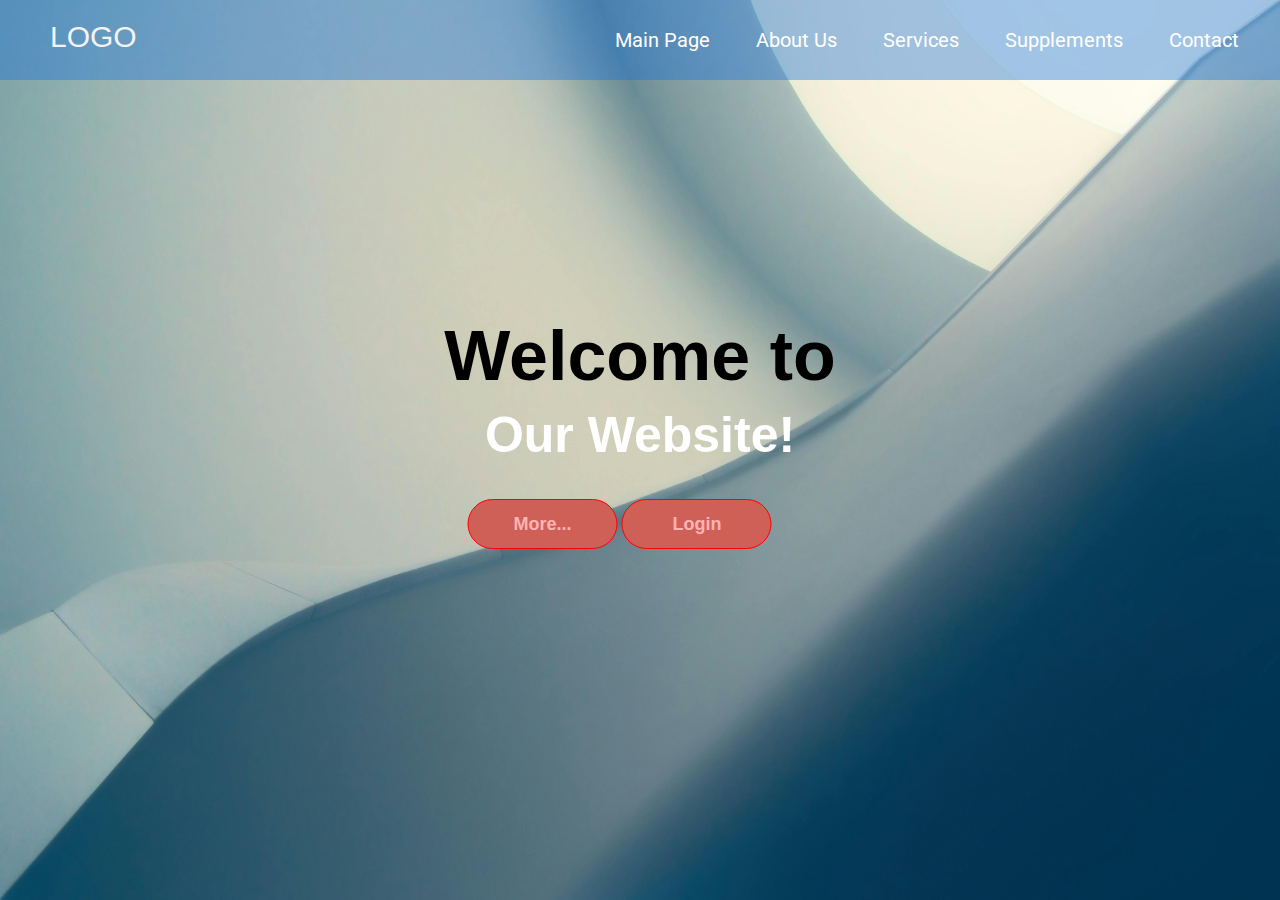
<file: index.html>
<!DOCTYPE html>
<html lang="en">
<head>
    <meta charset="UTF-8">
    <meta name="viewport" content="width=device-width, initial-scale=1.0">
    <title>Basic WebSite</title>
    <link rel="stylesheet" href="style.css">
</head>
<body>
    <div class="container">
        <div class="navbar">
            <div class="logo">
                <a href="#">LOGO</a>
            </div>
            <ul>
               <li class="active"><a target="_blank" href="cars.html">Main Page</a></li>
               <li><a href="#">About Us</a></li>
               <li><a href="#">Services</a></li>
               <li><a href="#">Supplements</a></li>
               <li><a href="https://www.instagram.com/miralemov43/" target="_blank">Contact</a></li>
            </ul>
        </div>
        <div class="center">
            <h1>Welcome to</h1>
            <h2>Our Website!</h2>
            <div class="buttons">
                <button>More...</button>
                <button><a href="loginpage.html" target="_blank">Login</a></button>

            </div>
        </div>
    </div>
    
</body>
</html>
</file>
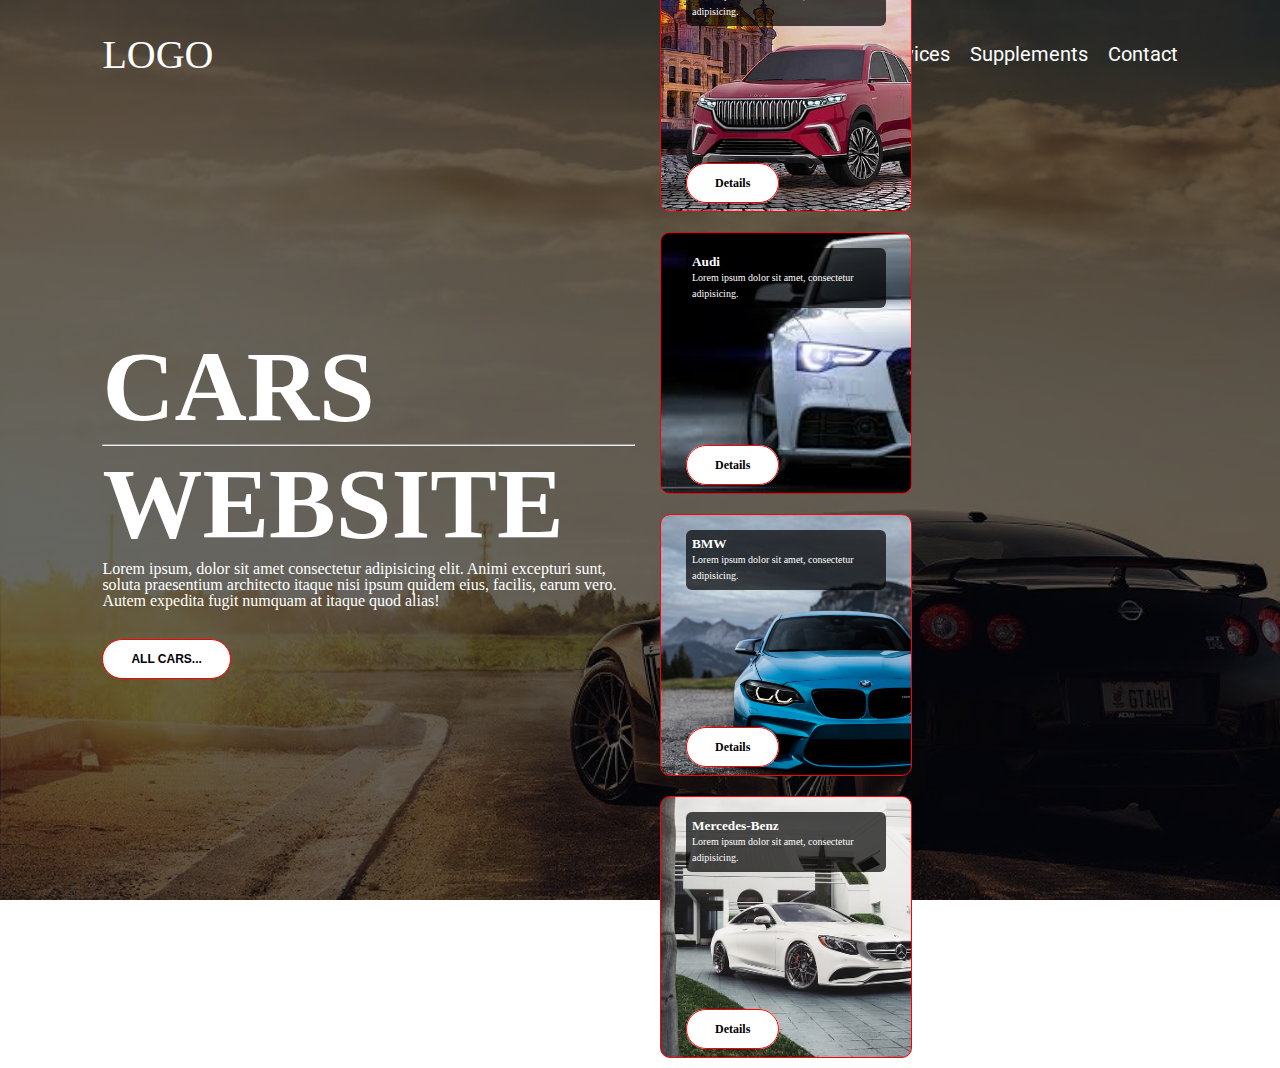
<file: cars.html>
<!DOCTYPE html>
<html lang="en">
<head>
    <meta charset="UTF-8">
    <meta name="viewport" content="width=device-width, initial-scale=1.0">
    <title>Main Page</title>
    <link rel="stylesheet" href="carstyle.css">
</head>
<body>
    <div class="container">
        <div class="navbar">
            <a href="#" class="logo" style="text-decoration: none; font-size: 40px; color: #fff;">
                LOGO
            </a>
            <nav> 
                <ul>
                    <li><a href="#" class="nvb">About Us</a></li>
                    <li><a href="#" class="nvb">Services</a></li>
                    <li><a href="#" class="nvb">Supplements</a></li>
                    <li><a href="https://www.instagram.com/miralemov43/" class="nvb">Contact</a></li>
                </ul>
            </nav>
        </div>
        <div class="row">
            <div class="col">
                <h1>CARS
                    <hr>
                    WEBSITE
                </h1>
                <p class="description">
                    Lorem ipsum, dolor sit amet consectetur adipisicing elit. Animi excepturi sunt, soluta praesentium architecto itaque nisi ipsum quidem eius, facilis, earum vero. Autem expedita fugit numquam at itaque quod alias!
                </p>
                <button class="btn"><a href="https://turbo.az/" target="_blank">ALL CARS...</a></button>
            </div>
            <div class="col">
                <div class="cards">
                    <div class="card card-1">
                        <div class="card-head" >
                            <h5>Togg</h5>
                            <p>Lorem ipsum dolor sit amet, consectetur adipisicing.</p>
                        </div>
                         <div class="card-bottom">
                                <a target="_blank" href="https://turbo.az/autos?q%5Bmake%5D%5B%5D=413" class="btn">Details</a>
                            </div>
                        

                    </div>
                    <div class="card card-2">
                        <div class="card-head">
                            <h5>Audi</h5>
                            <p>Lorem ipsum dolor sit amet, consectetur adipisicing.</p>
                        </div>
                        <div class="card-bottom">
                            <a target="_blank" href="https://turbo.az/autos?q%5Bsort%5D=&q%5Bmake%5D%5B%5D=9&q%5Bmodel%5D%5B%5D=&q%5Bused%5D=&q%5Bregion%5D%5B%5D=&q%5Bprice_from%5D=&q%5Bprice_to%5D=&q%5Bcurrency%5D=azn&q%5Bloan%5D=0&q%5Bbarter%5D=0&q%5Bcategory%5D%5B%5D=&q%5Byear_from%5D=&q%5Byear_to%5D=&q%5Bcolor%5D%5B%5D=&q%5Bfuel_type%5D%5B%5D=&q%5Bgear%5D%5B%5D=&q%5Btransmission%5D%5B%5D=&q%5Bengine_volume_from%5D=&q%5Bengine_volume_to%5D=&q%5Bpower_from%5D=&q%5Bpower_to%5D=&q%5Bmileage_from%5D=&q%5Bmileage_to%5D=&q%5Bonly_shops%5D=&q%5Bprior_owners_count%5D%5B%5D=&q%5Bseats_count%5D%5B%5D=&q%5Bmarket%5D%5B%5D=&q%5Bcrashed%5D=1&q%5Bpainted%5D=1&q%5Bfor_spare_parts%5D=0&q%5Bavailability_status%5D=" class="btn">Details</a>
                        </div>

                    </div>
                    <div class="card card-3">
                        <div class="card-head">
                            <h5>BMW</h5>
                            <p>Lorem ipsum dolor sit amet, consectetur adipisicing.</p>
                        </div>
                        <div class="card-bottom">
                            <a target="_blank" href="https://turbo.az/autos?q%5Bsort%5D=&q%5Bmake%5D%5B%5D=3&q%5Bmodel%5D%5B%5D=&q%5Bused%5D=&q%5Bregion%5D%5B%5D=&q%5Bprice_from%5D=&q%5Bprice_to%5D=&q%5Bcurrency%5D=azn&q%5Bloan%5D=0&q%5Bbarter%5D=0&q%5Bcategory%5D%5B%5D=&q%5Byear_from%5D=&q%5Byear_to%5D=&q%5Bcolor%5D%5B%5D=&q%5Bfuel_type%5D%5B%5D=&q%5Bgear%5D%5B%5D=&q%5Btransmission%5D%5B%5D=&q%5Bengine_volume_from%5D=&q%5Bengine_volume_to%5D=&q%5Bpower_from%5D=&q%5Bpower_to%5D=&q%5Bmileage_from%5D=&q%5Bmileage_to%5D=&q%5Bonly_shops%5D=&q%5Bprior_owners_count%5D%5B%5D=&q%5Bseats_count%5D%5B%5D=&q%5Bmarket%5D%5B%5D=&q%5Bcrashed%5D=1&q%5Bpainted%5D=1&q%5Bfor_spare_parts%5D=0&q%5Bavailability_status%5D=" class="btn">Details</a>
                        </div>

                    </div>
                    <div class="card card-4">
                        <div class="card-head">
                            <h5>Mercedes-Benz</h5>
                            <p>Lorem ipsum dolor sit amet, consectetur adipisicing.</p>
                        </div>
                        <div class="card-bottom">
                            <a target="_blank" href="https://turbo.az/autos?q%5Bsort%5D=&q%5Bmake%5D%5B%5D=4&q%5Bmodel%5D%5B%5D=&q%5Bused%5D=&q%5Bregion%5D%5B%5D=&q%5Bprice_from%5D=&q%5Bprice_to%5D=&q%5Bcurrency%5D=azn&q%5Bloan%5D=0&q%5Bbarter%5D=0&q%5Bcategory%5D%5B%5D=&q%5Byear_from%5D=&q%5Byear_to%5D=&q%5Bcolor%5D%5B%5D=&q%5Bfuel_type%5D%5B%5D=&q%5Bgear%5D%5B%5D=&q%5Btransmission%5D%5B%5D=&q%5Bengine_volume_from%5D=&q%5Bengine_volume_to%5D=&q%5Bpower_from%5D=&q%5Bpower_to%5D=&q%5Bmileage_from%5D=&q%5Bmileage_to%5D=&q%5Bonly_shops%5D=&q%5Bprior_owners_count%5D%5B%5D=&q%5Bseats_count%5D%5B%5D=&q%5Bmarket%5D%5B%5D=&q%5Bcrashed%5D=1&q%5Bpainted%5D=1&q%5Bfor_spare_parts%5D=0&q%5Bavailability_status%5D=" class="btn">Details</a>
                        </div>

                    </div>
                </div>
            </div>
        </div>
    </div>
</body>
</html>
</file>
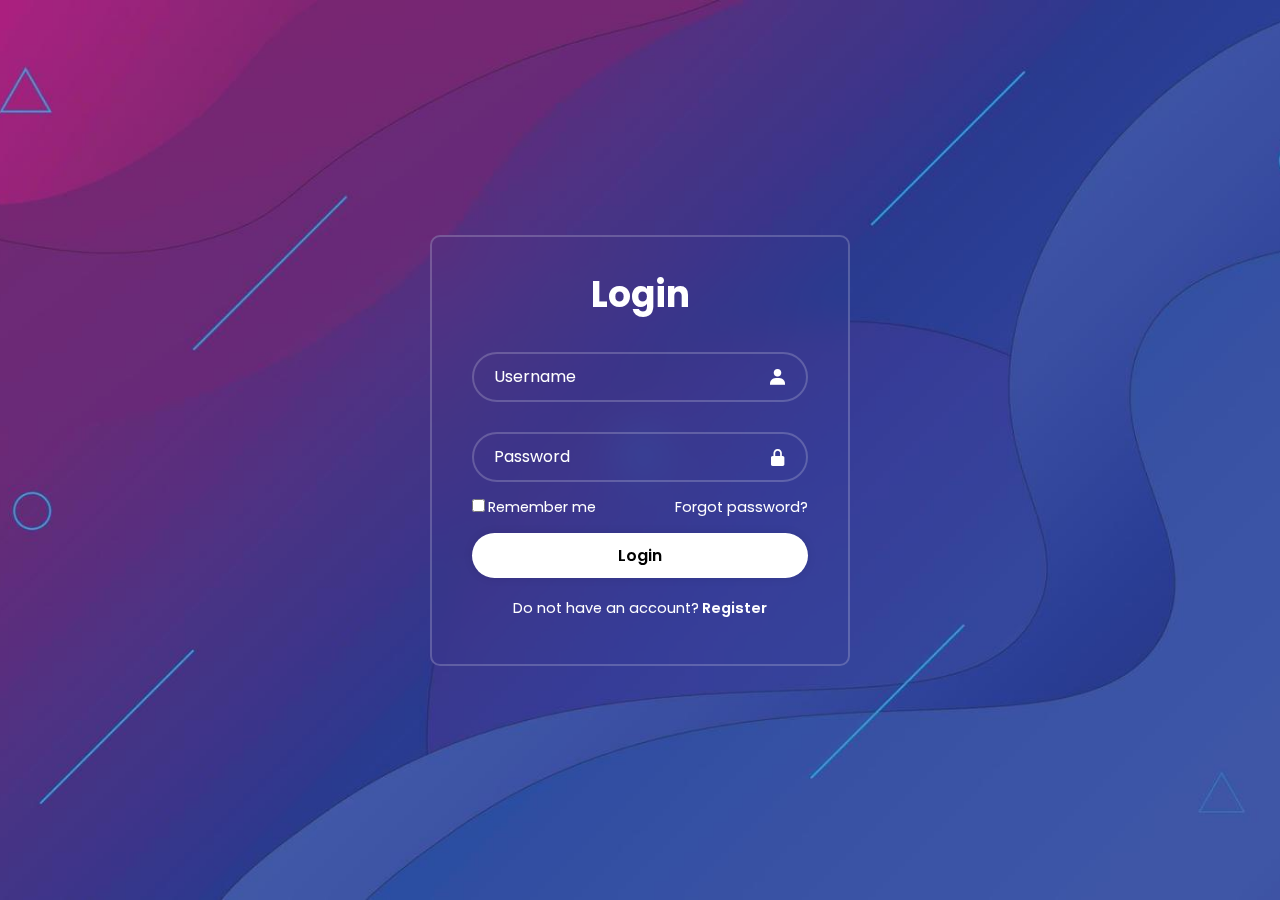
<file: loginpage.html>
<!DOCTYPE html>
<html lang="en">
<head>
    <meta charset="UTF-8">
    <meta name="viewport" content="width=device-width, initial-scale=1.0">
    <title>Login Page</title>
   <link rel="stylesheet" href="stylelogin.css">
   <link href='https://unpkg.com/boxicons@2.1.4/css/boxicons.min.css' rel='stylesheet'>
</head>
<body>
    
    <div class="wrapper">
        <form action="">
            <h1>Login</h1>
            <div class="input-box">
                <input type="text" placeholder="Username" required>
                <i class='bx bxs-user'></i>
            </div>

            <div class="input-box">
                <input type="password" placeholder="Password" required>
                <i class='bx bxs-lock-alt'></i>
            </div>
            <div class="remember-forgot">
                <label><input type="checkbox">Remember me</label>
                <a href="#">Forgot password?</a>
            </div>
            <button type="submit" class="btn"><a href="cars.html" target="_blank">Login</a></button>

            <div class="register-link">
                <p>Do not have an account?<a href="#"> Register</a></p>

            </div>
        </form>
    </div>
</body>
</html>
</file>
<file: style.css>
@import url('https://fonts.googleapis.com/css2?family=Roboto:ital,wght@0,100;0,300;0,400;0,500;0,700;0,900;1,100;1,300;1,400;1,500;1,700;1,900&display=swap');
* {
    user-select: none;

    margin: 0;
    padding: 0;

}
.container{
    background-image: url(Media/pexels-jplenio-1103970.jpg);
    height: 100vh;
    background-size: 100% 100%;

}

.container .navbar{
    width: 100%;
    height: 80px;
    background: rgba(22, 112, 214, 0.4);
}


.navbar ul{

    float: right;
    margin-right: 20px;

}

.navbar .logo{
    display: inline-block;
    margin-left: 50px;
    margin-top: 20px;
}

.navbar .logo a{
    text-decoration: none;
    font-size: 30px;
    font-family: sans-serif;
    color: #f3f3f3;
}

.navbar ul li{
    list-style: none;
    display: inline-block;
    margin: 0 8px;
    line-height: 80px;

}

.navbar ul li a{
    color:#fff;
    text-decoration: none;
    font-size: 20px;
    padding: 6px 13px;
    font-family:Roboto;
    transition: .5s;
  
}


.navbar ul li a:hover{
    background: #ff6e00;
    border-radius: 2px;
}


.container .center{
    position: absolute;
    top: 50%;
    left: 50%;
    transform: translate(-50%,-50%);
    font-family: sans-serif;
}

.center h1{

    color: #000;
    font-size: 70px;
    font-weight: 900px;
    text-align: center;
}

.center h2{
    color: #fff;
    font-size: 50px;
    font-weight: bold;
    width: 885px;
    margin: 10px;
    text-align: center;
}

.center .buttons{
    margin: 35px 280px;

}

.buttons button{
    height: 50px;
    width: 150px;
    font-size: 18px;
    color: #ffb3b3;
    background: rgb(207, 96, 88);
    border: solid 1px red;
    border-radius:25px ;
    cursor: pointer;
    outline: none;
    font-weight: bold;
    transition: .3s;

}

.buttons button:hover{
    background-color: #fff;
}

.buttons a{
    text-decoration: none;
    color: #ffb3b3;
}
</file>
<file: carstyle.css>
@import url('https://fonts.googleapis.com/css2?family=Roboto:ital,wght@0,100;0,300;0,400;0,500;0,700;0,900;1,100;1,300;1,400;1,500;1,700;1,900&display=swap');



* {

    margin: 0;
    padding: 0;
}



.container{
    padding-left: 8%;
    padding-right: 8%;
    background-image: linear-gradient(rgba(0, 0, 0, .6), rgba(0, 0, 0, .6) ), url(Media/carbackground.jpg);
    height: 100vh;
    background-repeat: no-repeat;
    background-size: cover;
}

p{
    font-size: 10px;
    color: #fff;
    line-height: 16px;
}


.btn{
    padding: 12px 28px;
    font-size: 12px;
    font-weight: 700;
    margin-top: 30px;
    cursor: pointer;
    color: #000;
    background-color: #fff;
    border-radius: 20px;
    border: solid 1px red;
    transition: ease .2s;
    text-decoration: none;
}


.btn:hover{
    background-color: darkgreen;
    color: #fff;
    border-color:black ;

}
 .navbar a .logo{
    margin-top: 15px;;
    font-family: sans-serif;
 }
 


.navbar{
    height: 12%;

    display: flex;
    justify-content: space-between;
    align-items: center;
}

nav ul li a{
    color: #fff;
    text-decoration: none;
    transition: ease .3s;
}
nav ul{
    list-style: none;
    font-size: 20px;
    font-family: Roboto;
}

nav ul{
    display: flex;
    column-gap: 20px;
}

nav ul li a:hover{
    color: #fff;
    color: darkgreen;
    
}

.row{ 
    display: flex;
    column-gap: 10px;
    height: 88%;
    align-items: center;
}


h1{
    color: #fff;
    font-size: 100px;

}


.cards{

    margin: auto;
}

.description{
    font-size: 16px;
}


.col{ flex-basis: 50%;}


.card{
    width: 200px;
    height: 230px;
    display: inline-block;
    border-radius: 10px;
    padding: 15px 25px;
    cursor: pointer;
    background-position: center;
    background-size: cover;
    border: 1px solid red;
    margin: 10px 15px;
    position: relative;
}

.card .card-head {
    background-color: rgba(0,0,0,0.7);
    color: #fff;
    border-radius: 6px;
    padding: 6px;
}

.card .card-bottom{
    bottom: 20px;
    position: absolute;
}


.card:hover{
    transform: translateY(-10px);
    transition: ease .3s;
    border-color: #fff;
}


.card.card-1{
    background-image: url(Media/togg-turkiye-turkiyeninyuzyili-hd-wallpaper-preview.jpg);
}

.card.card-2{
    background-image: url(Media/images.jpg);
}

.card.card-3{
    background-image: url(Media/cc6889317e98f07ec129d1abd628e117.jpeg);
}

.card.card-4{
background-image: url(Media/mercedes-benz-s63-white-car-wallpaper-preview.jpg);
}


.btn a{
    text-decoration: none;
    color: #000;
}

.btn a:hover{
    color: #fff;
}
</file>
<file: stylelogin.css>
@import url("https://fonts.googleapis.com/css2?family=Poppins:wght@300;400;500;600;700;800;900&display=swap");


* {
    user-select: none;
    margin: 0;
    padding: 0;
    box-sizing: border-box;
    font-family: "Poppins", sans-serif;

}

body{
    display: flex;
    justify-content: center;
    align-items: center;
    min-height: 100vh;
    background: url(Media/foto1.jpg);
    background-size: cover;
    background-position:center ;
}

.wrapper{
    width: 420px;
    background-color: purple;
    color: #fff;
    border-radius: 10px;
    padding: 30px 40px;
    background: transparent;
    border: 2px solid rgba(255, 255, 255, .2);
    backdrop-filter: blur(20px);
    box-shadow: o o 10px rgba(0, 0, 0, .2);
}


.wrapper h1{
    font-size: 36px;
    text-align: center;
    
}

.wrapper .input-box{
    position: relative;
    width: 100%;
    height: 50px;
    margin: 30px 0;

}

.input-box input{
    width: 100%;
    height: 100%;
    background: transparent;
    border: none;
    outline: none;
    border: 2px solid rgba(255, 255, 255, .2);
    border-radius: 40px;
    font-size: 16px;
    color: #fff;
    padding: 20px 45px 20px 20px;
}

.input-box input::placeholder{
    color: #fff;

}

.input-box i{
    position: absolute;
    right: 20px;
    top: 50%;
    transform: translateY(-50%);
    font-size: 20px;


}

.wrapper .remember-forgot{
    display: flex;
    justify-content: space-between;
    font-size: 14.5px;
    margin: -15px 0 15px;
}

.remember-forgot label input {
    accent-color: #fff;
    margin-right: 3px;

}

.remember-forgot a {
    text-decoration: none;
    color: #fff;

}

.remember-forgot a:hover{
    text-decoration: underline;

}

.wrapper .btn{
    width: 100%;
    height: 45px;
    background-color: #fff;
    border: none;
    outline: none;
    border-radius: 40px;
    box-shadow: 0 0 10px rgba(0, 0, 0, .1);
    cursor: pointer;
    font-size: 16px;
    color: #333;
    font-weight: 600;
}


.wrapper .register-link{
    font-size: 14.5px;
    text-align: center;
    margin: 20px 0 15px;


}

.register-link p a{
    color: #fff;
    text-decoration: none;
    font-weight: 600;
}

.register-link p a:hover{
    text-decoration: underline;
}

.wrapper .btn:hover{
    background-color: #5e9b20;
    transition: .3s;
    color: darkblue;
}


.wrapper .btn a{
    text-decoration:none ;
    color: black;
}
</file>
